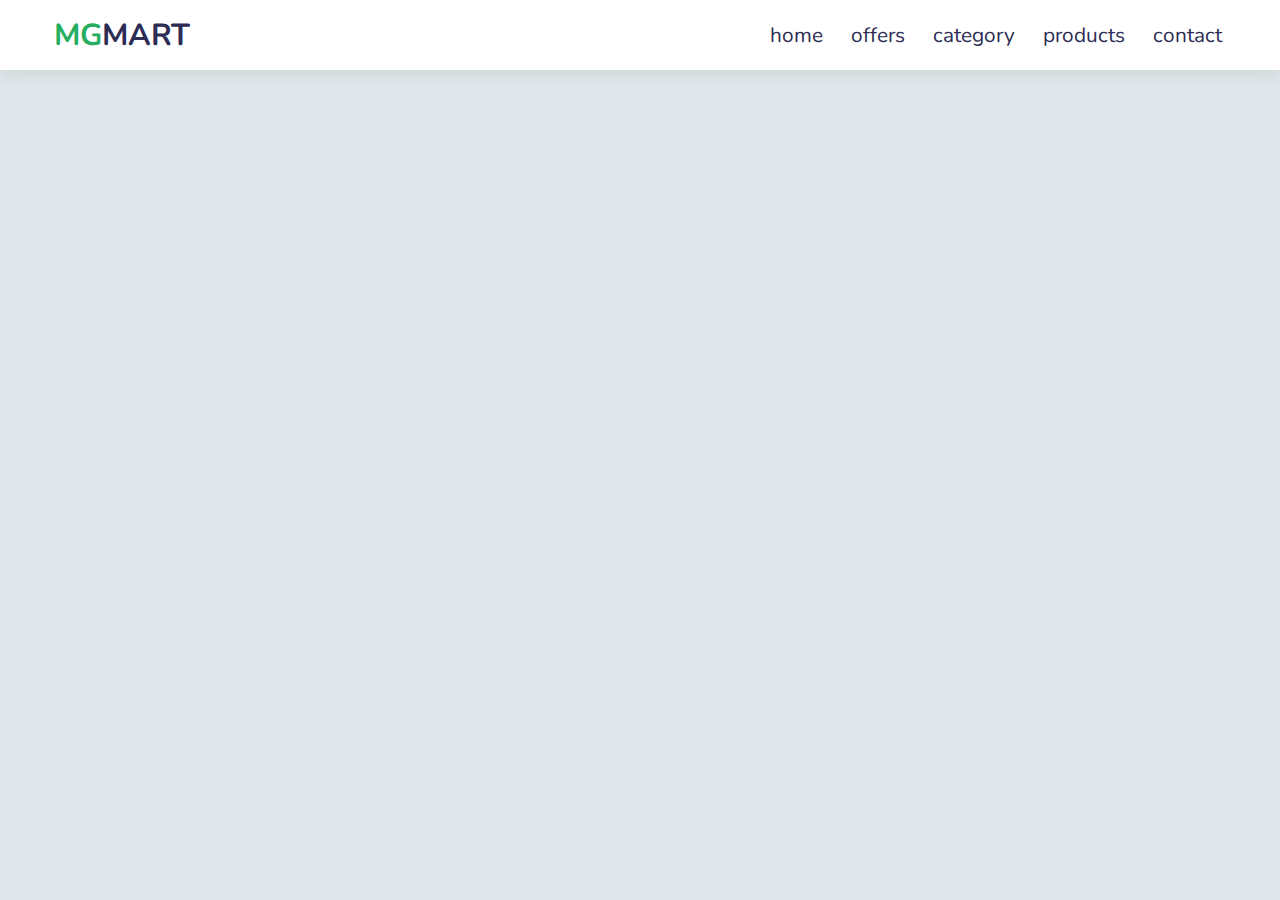
<file: project/masterPage/MasterSignU-In.html>
<!DOCTYPE html>
<html lang="en">
  <head>
    <meta charset="UTF-8" />
    <meta name="viewport" content="width=device-width, initial-scale=1.0" />
    <title>MasterPage Sign Up-In</title>
    <!-- ==== css ==== -->

    <!-- ==== masterPage css ==== -->
    <link rel="stylesheet" href="/project/masterPage/masterSignUp-In.css" />

    <!-- ==== font awsome css ==== -->
    <link
      rel="stylesheet"
      href="https://cdnjs.cloudflare.com/ajax/libs/font-awesome/6.5.2/css/all.min.css"
    />
  </head>
  <body>
    <div class="main-container">
      <!-- ==== navbar ==== -->
      <div class="navbar">
        <div class="logo">
          <h3>MG<span>MART</span></h3>
        </div>

        <div id="menu-bar" class="fas fa-bars"></div>
        <div class="menu">
          <ul>
            <li><a href="#home" class="nav-item active">home</a></li>
            <li><a href="#top-offers" class="nav-item">offers</a></li>
            <li><a href="#category" class="nav-item">category</a></li>
            <li><a href="#" class="nav-item">products</a></li>
            <li><a href="#" class="nav-item">contact</a></li>
          </ul>
        </div>

        <!-- <div class="search-box">
        <input
          type="text"
          class="search-input"
          placeholder="Search for products..."
        />
        <div class="search-icon">
          <i class="fa-solid fa-magnifying-glass"></i>
        </div>
      </div> -->

        <!-- <div class="buttons">
        <div class="btn cart" id="cart">
          <i class="fa-solid fa-cart-shopping"></i>
        </div>

        <a href="/project/signIn-LogIn/signUp.html" >
        <div class="btn whistle" id="whistle">
          <i class="fa-regular fa-heart"></i>
        </div>
      </a>
      </div> -->
      </div>

      <!-- ==== form ===== -->
      <!-- <div class="container">
        
      </div> -->

      <!-- footer start -->
      <!-- <div class="footer">
      <div class="content">
        <div class="left">
          <div class="logo">
            <h3>MG<span>MART</span></h3>
          </div>
          <p>
            Lorem ipsum dolor sit amet consectetur adipisicing elit. Aliquam
            neque in voluptatem unde.
          </p>
          <div class="media">
            <i class="fa-brands fa-instagram"></i>
            <i class="fa-brands fa-facebook-f"></i>
            <i class="fa-brands fa-twitter"></i>
            <i class="fa-brands fa-linkedin"></i>
          </div>
        </div>

        <div class="right">
          <div class="box">
            <h3>our locations</h3>
            <ul>
              <li><a href="#">India</a></li>
              <li><a href="#">USA</a></li>
              <li><a href="#">France</a></li>
              <li><a href="#">Japan</a></li>
              <li><a href="#">Russia</a></li>
            </ul>
          </div>

          <div class="box">
            <h3>quick links</h3>
            <ul>
              <li><a href="#home">Home</a></li>
              <li><a href="#category">Category</a></li>
              <li><a href="#product">Products</a></li>
              <li><a href="#deal">Deal</a></li>
              <li><a href="#contact">Conatct</a></li>
            </ul>
          </div>

          <div class="box">
            <h3>download app</h3>
            <ul>
              <li><a href="#">Google play</a></li>
              <li><a href="#">window xp</a></li>
              <li><a href="#">app store</a></li>
            </ul>
          </div>
        </div>
      </div>

      <div class="footer-bottom">&copy;copyright reserved</div>
    </div> -->
      <!-- footer end -->
    </div>

   <script src="/project/masterPage/masterJS.js"></script>
  </body>
</html>
</file>
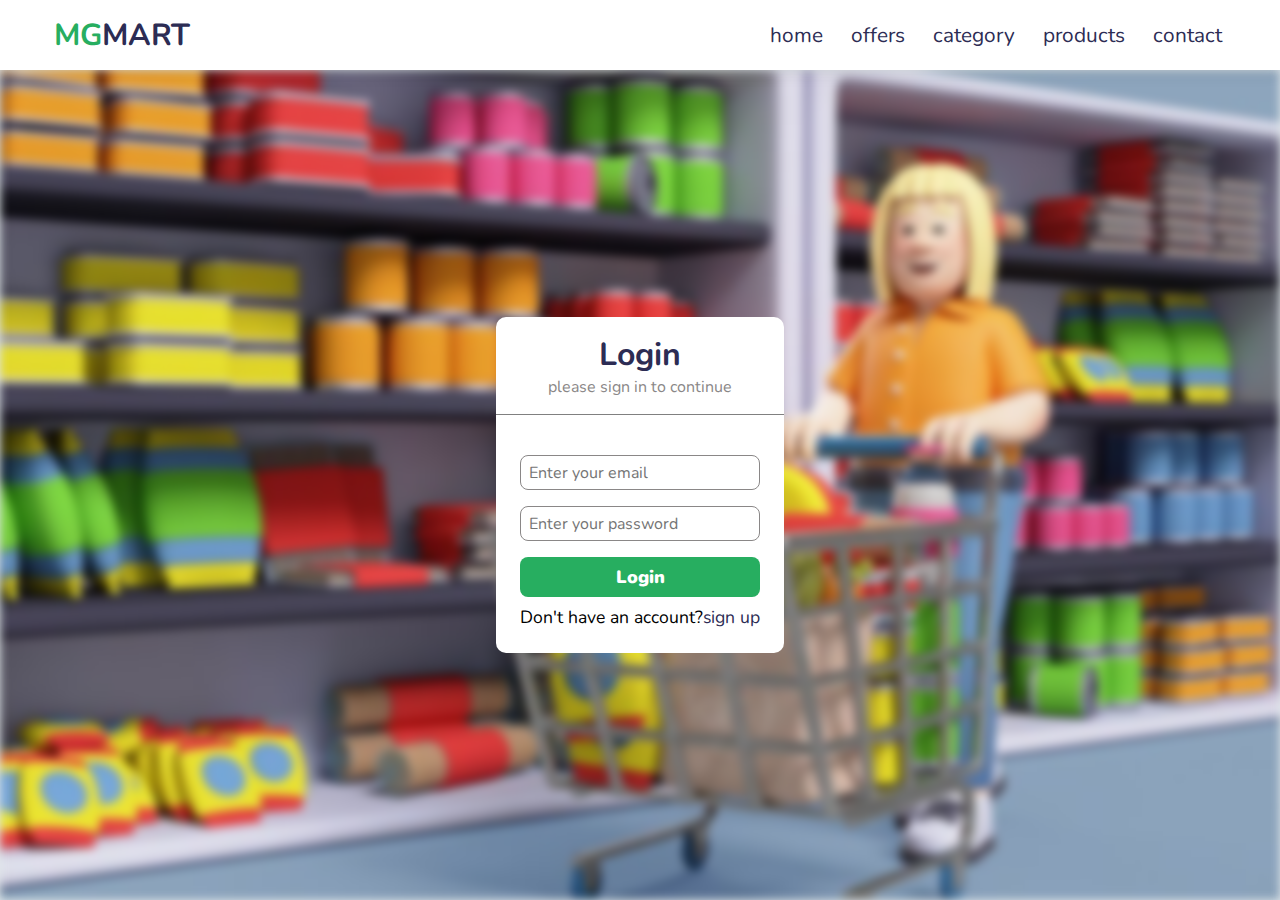
<file: project/signIn-LogIn/signIn.html>
<!DOCTYPE html>
<html lang="en">
  <head>
    <meta charset="UTF-8" />
    <meta name="viewport" content="width=device-width, initial-scale=1.0" />
    <title>Sign Up</title>
    <!-- ==== css ==== -->
    <link rel="stylesheet" href="/project/signIn-LogIn/signUp.css" />

    <!-- ==== masterPage css ==== -->
    <link rel="stylesheet" href="/project/masterPage/masterSignUp-In.css" />

    <!-- ==== font awsome css ==== -->
    <link
      rel="stylesheet"
      href="https://cdnjs.cloudflare.com/ajax/libs/font-awesome/6.5.2/css/all.min.css"
    />
  </head>
  <body>
    <div class="main-container">
      <!-- ==== navbar ==== -->
      <div class="navbar">
        <div class="logo">
          <h3>MG<span>MART</span></h3>
        </div>

        <div id="menu-bar" class="fas fa-bars"></div>
        <div class="menu">
          <ul>
            <li><a href="#home" class="nav-item active">home</a></li>
            <li><a href="#top-offers" class="nav-item">offers</a></li>
            <li><a href="#category" class="nav-item">category</a></li>
            <li><a href="#" class="nav-item">products</a></li>
            <li><a href="#" class="nav-item">contact</a></li>
          </ul>
        </div>

        <!-- <div class="search-box">
        <input
          type="text"
          class="search-input"
          placeholder="Search for products..."
        />
        <div class="search-icon">
          <i class="fa-solid fa-magnifying-glass"></i>
        </div>
      </div> -->

        <!-- <div class="buttons">
        <div class="btn cart" id="cart">
          <i class="fa-solid fa-cart-shopping"></i>
        </div>

        <a href="/project/signIn-LogIn/signUp.html" >
        <div class="btn whistle" id="whistle">
          <i class="fa-regular fa-heart"></i>
        </div>
      </a>
      </div> -->
      </div>

      <!-- ==== form ===== -->
      <div class="container">
        <div class="bg-image"></div>
        <div class="center">
          <div class="heading">
            <h3>Login</h3>
            <span>please sign in to continue</span>
          </div>

          <form>

            <div class="data-field">
              <input type="email" placeholder="Enter your email" />
            </div>

            <div class="data-field">
              <input
                type="password"
                name="password"
                placeholder="Enter your password"
              />
            </div>

            

            <div class="sign-btn btn">Login</div>

            

            <div class="log-in-link" id="log-in-link">
              <p>Don't have an account?<a href="/project/signIn-LogIn/signUp.html">sign up</a></p>
            </div>
          </form>
        </div>
      </div>

      <!-- footer start -->
      <!-- <div class="footer">
      <div class="content">
        <div class="left">
          <div class="logo">
            <h3>MG<span>MART</span></h3>
          </div>
          <p>
            Lorem ipsum dolor sit amet consectetur adipisicing elit. Aliquam
            neque in voluptatem unde.
          </p>
          <div class="media">
            <i class="fa-brands fa-instagram"></i>
            <i class="fa-brands fa-facebook-f"></i>
            <i class="fa-brands fa-twitter"></i>
            <i class="fa-brands fa-linkedin"></i>
          </div>
        </div>

        <div class="right">
          <div class="box">
            <h3>our locations</h3>
            <ul>
              <li><a href="#">India</a></li>
              <li><a href="#">USA</a></li>
              <li><a href="#">France</a></li>
              <li><a href="#">Japan</a></li>
              <li><a href="#">Russia</a></li>
            </ul>
          </div>

          <div class="box">
            <h3>quick links</h3>
            <ul>
              <li><a href="#home">Home</a></li>
              <li><a href="#category">Category</a></li>
              <li><a href="#product">Products</a></li>
              <li><a href="#deal">Deal</a></li>
              <li><a href="#contact">Conatct</a></li>
            </ul>
          </div>

          <div class="box">
            <h3>download app</h3>
            <ul>
              <li><a href="#">Google play</a></li>
              <li><a href="#">window xp</a></li>
              <li><a href="#">app store</a></li>
            </ul>
          </div>
        </div>
      </div>

      <div class="footer-bottom">&copy;copyright reserved</div>
    </div> -->
      <!-- footer end -->
    </div>

    <script src="/project/masterPage/masterJS.js"></script>
  </body>
</html>
</file>
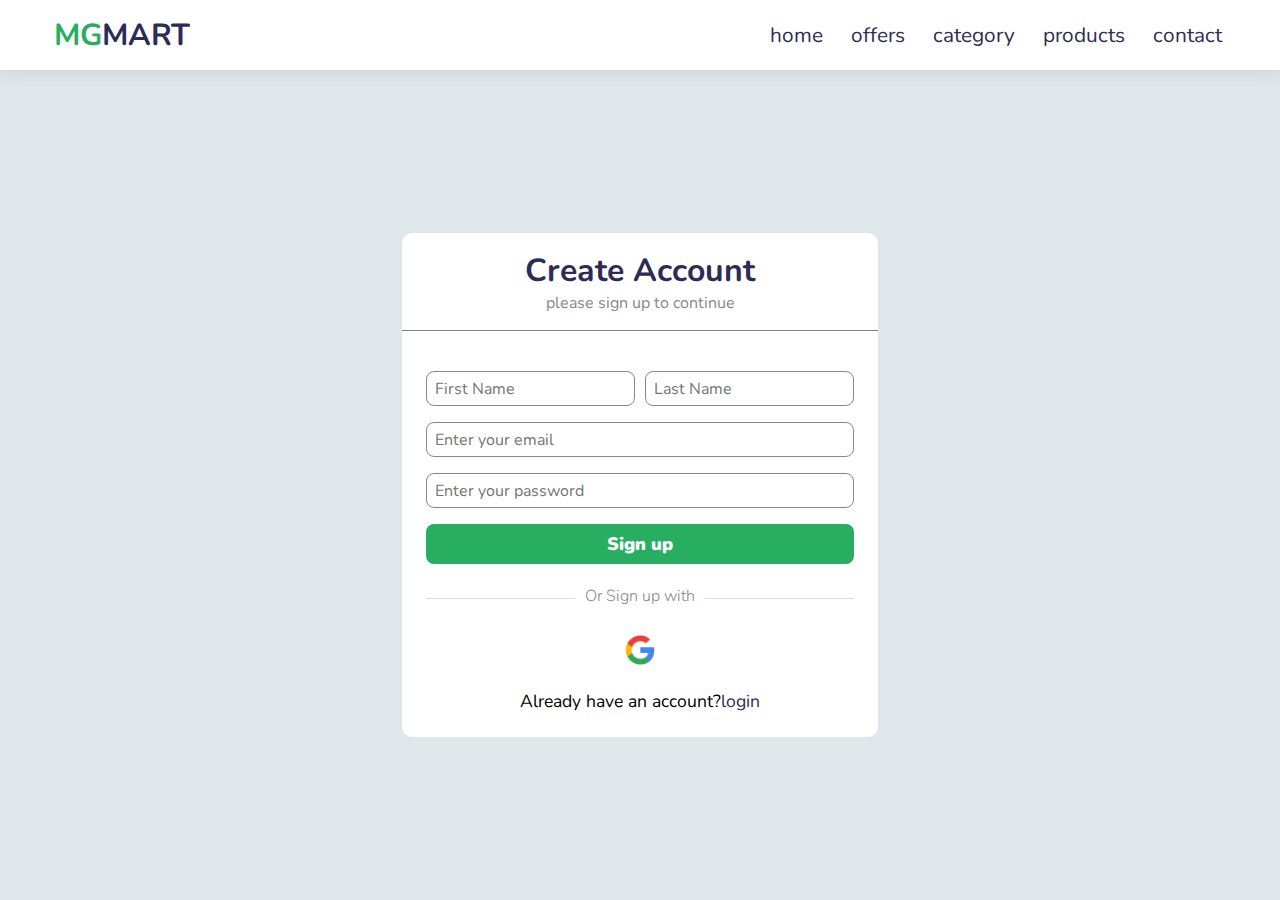
<file: project/signIn-LogIn/signUp.html>
<!DOCTYPE html>
<html lang="en">
  <head>
    <meta charset="UTF-8" />
    <meta name="viewport" content="width=device-width, initial-scale=1.0" />
    <title>Sign Up</title>
    <!-- ==== css ==== -->
    <link rel="stylesheet" href="/project/signIn-LogIn/signUp.css" />

    <!-- ==== masterPage css ==== -->
    <link rel="stylesheet" href="/project/masterPage/masterSignUp-In.css" />

    <!-- ==== font awsome css ==== -->
    <link
      rel="stylesheet"
      href="https://cdnjs.cloudflare.com/ajax/libs/font-awesome/6.5.2/css/all.min.css"
    />
  </head>
  <body>
    <div class="main-container">
      <!-- ==== navbar ==== -->
      <div class="navbar">
        <div class="logo">
          <h3>MG<span>MART</span></h3>
        </div>

        <div id="menu-bar" class="fas fa-bars"></div>
        <div class="menu">
          <ul>
            <li><a href="#home" class="nav-item active">home</a></li>
            <li><a href="#top-offers" class="nav-item">offers</a></li>
            <li><a href="#category" class="nav-item">category</a></li>
            <li><a href="#" class="nav-item">products</a></li>
            <li><a href="#" class="nav-item">contact</a></li>
          </ul>
        </div>

        <!-- <div class="search-box">
        <input
          type="text"
          class="search-input"
          placeholder="Search for products..."
        />
        <div class="search-icon">
          <i class="fa-solid fa-magnifying-glass"></i>
        </div>
      </div> -->

        <!-- <div class="buttons">
        <div class="btn cart" id="cart">
          <i class="fa-solid fa-cart-shopping"></i>
        </div>

        <a href="/project/signIn-LogIn/signUp.html" >
        <div class="btn whistle" id="whistle">
          <i class="fa-regular fa-heart"></i>
        </div>
      </a>
      </div> -->
      </div>

      <!-- ==== form ===== -->
      <div class="container">
        <div class="center">
          <div class="heading">
            <h3>Create Account</h3>
            <span>please sign up to continue</span>
          </div>

          <form>
            <div class="data-field">
              <div class="name">
                <input type="text" placeholder="First Name" />
                <input type="text" placeholder="Last Name" />
              </div>
            </div>

            <div class="data-field">
              <input type="email" placeholder="Enter your email" />
            </div>

            <div class="data-field">
              <input
                type="password"
                name="password"
                placeholder="Enter your password"
              />
            </div>

            <!-- <div class="data-field">
              <input
                type="address"
                name="address"
                placeholder="Enter your delivery address"
              />
            </div> -->

            <div class="sign-btn btn">Sign up</div>

            <div class="sign-up-with">
              <h2><span>Or Sign up with</span></h2>
              <div class="signUp-links">
                <div class="link-1">
                  <img src="/project/signIn-LogIn/google-logo.png" alt="">
                </div>
              </div>
            </div>

            <div class="log-in-link" id="log-in-link">
              <p>Already have an account?<a href="/project/signIn-LogIn/signIn.html">login</a></p>
            </div>
          </form>
        </div>
      </div>

      <!-- footer start -->
      <!-- <div class="footer">
      <div class="content">
        <div class="left">
          <div class="logo">
            <h3>MG<span>MART</span></h3>
          </div>
          <p>
            Lorem ipsum dolor sit amet consectetur adipisicing elit. Aliquam
            neque in voluptatem unde.
          </p>
          <div class="media">
            <i class="fa-brands fa-instagram"></i>
            <i class="fa-brands fa-facebook-f"></i>
            <i class="fa-brands fa-twitter"></i>
            <i class="fa-brands fa-linkedin"></i>
          </div>
        </div>

        <div class="right">
          <div class="box">
            <h3>our locations</h3>
            <ul>
              <li><a href="#">India</a></li>
              <li><a href="#">USA</a></li>
              <li><a href="#">France</a></li>
              <li><a href="#">Japan</a></li>
              <li><a href="#">Russia</a></li>
            </ul>
          </div>

          <div class="box">
            <h3>quick links</h3>
            <ul>
              <li><a href="#home">Home</a></li>
              <li><a href="#category">Category</a></li>
              <li><a href="#product">Products</a></li>
              <li><a href="#deal">Deal</a></li>
              <li><a href="#contact">Conatct</a></li>
            </ul>
          </div>

          <div class="box">
            <h3>download app</h3>
            <ul>
              <li><a href="#">Google play</a></li>
              <li><a href="#">window xp</a></li>
              <li><a href="#">app store</a></li>
            </ul>
          </div>
        </div>
      </div>

      <div class="footer-bottom">&copy;copyright reserved</div>
    </div> -->
      <!-- footer end -->
    </div>

    <script src="/project/masterPage/masterJS.js"></script>
  </body>
</html>
</file>
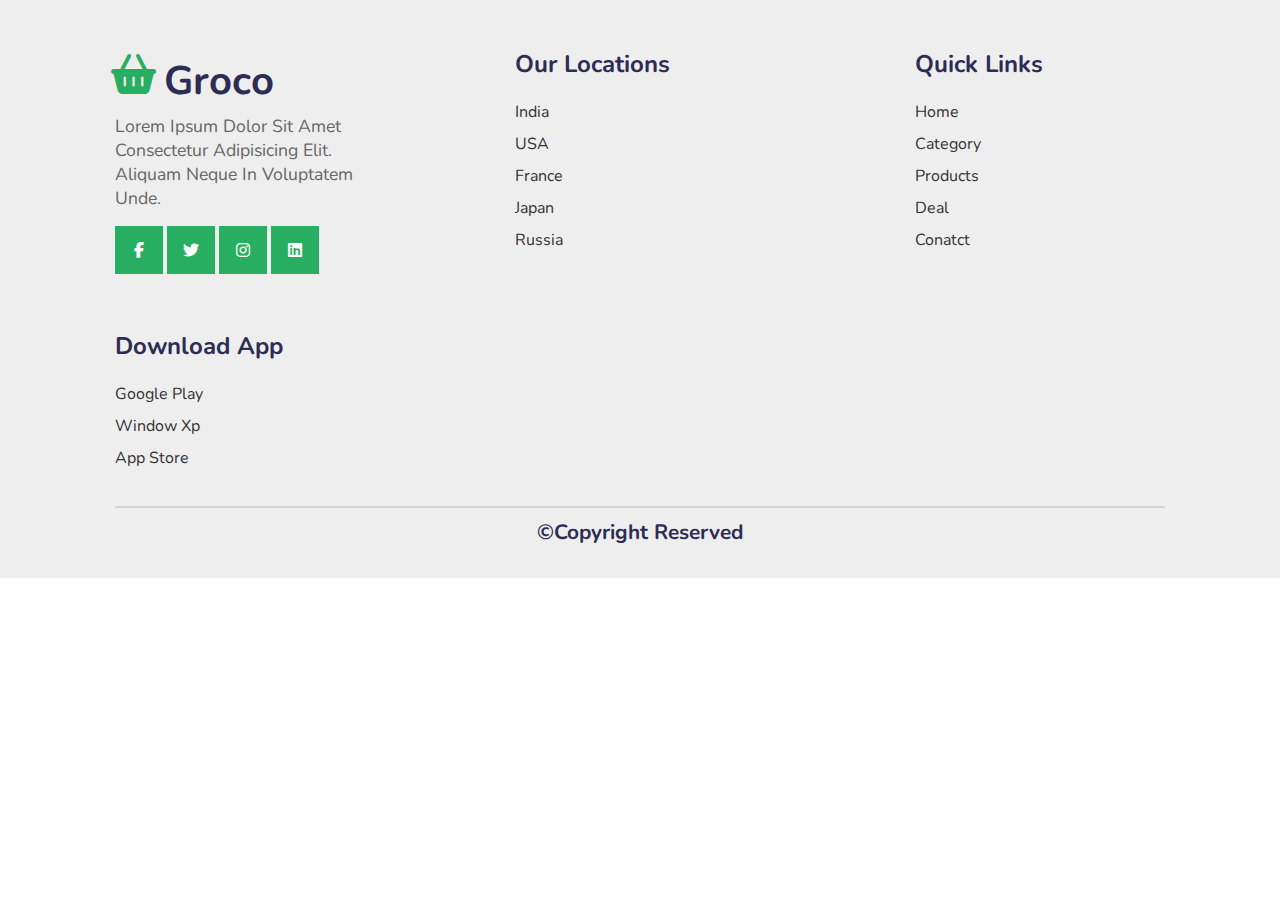
<file: project/main/footer/footer.html>
<!DOCTYPE html>
<html lang="en">
  <head>
    <meta charset="UTF-8" />
    <meta name="viewport" content="width=device-width, initial-scale=1.0" />
    <title>Document</title>

    <!-- css link -->
     <link rel="stylesheet" href="/project/main/footer/footer.css">

    <!-- font awesome -->
    <link
      rel="stylesheet"
      href="https://cdnjs.cloudflare.com/ajax/libs/font-awesome/6.5.2/css/all.min.css"
    />

  </head>
  <body>
    <section class="footer">
        <div class="box-container">
          <div class="box">
            <a href="" class="logo"
              ><i class="fas fa-shopping-basket"></i>groco</a
            >
            <p>
              Lorem ipsum dolor sit amet consectetur adipisicing elit. Aliquam
              neque in voluptatem unde.
            </p>
            <div class="social-media">
              <a href="#" class="butn fab fa-facebook-f"></a>
              <a href="#" class="butn fab fa-twitter"></a>
              <a href="#" class="butn fab fa-instagram"></a>
              <a href="#" class="butn fab fa-linkedin"></a>
            </div>
          </div>
  
          <div class="box">
            <h3>our locations</h3>
            <ul>
              <li><a href="#">India</a></li>
              <li><a href="#">USA</a></li>
              <li><a href="#">France</a></li>
              <li><a href="#">Japan</a></li>
              <li><a href="#">Russia</a></li>
            </ul>
          </div>
  
          <div class="box">
            <h3>quick links</h3>
            <ul>
              <li><a href="#home">Home</a></li>
              <li><a href="#category">Category</a></li>
              <li><a href="#product">Products</a></li>
              <li><a href="#deal">Deal</a></li>
              <li><a href="#contact">Conatct</a></li>
            </ul>
          </div>
  
          <div class="box">
            <h3>download app</h3>
            <ul>
              <li><a href="#">Google play</a></li>
              <li><a href="#">window xp</a></li>
              <li><a href="#">app store</a></li>
            </ul>
          </div>
        </div>
  
        <div class="footer-bottom">&copy;copyright reserved</div>
      </section>
  </body>
</html>
</file>
<file: project/masterPage/masterSignUp-In.css>
@import url("https://fonts.googleapis.com/css2?family=Nunito:wght@100;200;300;400;500;600;700;800;900&display=swap");

:root {
  --green: #27ae60;
  --black: #2c2c54;
}

* {
  margin: 0;
  padding: 0;
  box-sizing: border-box;
  font-family: "Nunito", sans-serif;
  text-decoration: none;
  transition: all ease 0.2s;
}

body{
  background-color: #e0e7ea;
  overflow-x: hidden;
}

.main-container{
  min-height: 100vh;
}

span{
  color: var(--black);
}


.navbar{
  height: 70px;
  padding: 0 3rem;
  background-color: #fff;
  display: flex;
  align-items: center;
  justify-content: space-between;
  box-shadow: 0 0.1rem 1rem rgba(0, 0, 0, 0.1);
  /* background-color: #eee; */
  position: relative;
  background-color: #fff;
}

.navbar .logo {
  padding: 6px;
  cursor: pointer;
}

.navbar .logo h3{
  font-size: 1.9rem;
  color: var(--green);

}

.navbar .menu ul{
  display: flex;
  gap: 0.5rem;
}

.navbar .menu ul li{
  list-style: none;
}

.navbar .menu ul li a {
  position: relative;
  font-size: 1.3rem;
  padding: 4px 10px;
  color: var(--black);
  border-radius: 10px;
}

.navbar .menu ul li a:hover {
  background-color: var(--green);
  color: #fff;
}

/* .navbar .menu ul li a::after {
  position: absolute;
  left: 0;
  bottom: -2px;
  content: "";
  display: block;
  width: 0;
  height: 2px;
  background-color: var(--green);
  transition: transform 0.3s ease; 
} */

/* .navbar .menu ul li a:hover::after {
  width: 100%;
} */

.search-box{
  display: flex;
  height: 40px;
  width: 300px;
  /* background-color: red; */
  border: 1px solid #eee;
}

.search-box .search-input{
  width: 100%;
  padding-left: 10px;
  font-size: 16px;outline: none;
  border: none;
}

.search-box .search-icon{
   display: flex;
   justify-content: center;
   align-items: center;
   width: 45px;
   background-color: var(--green);
   cursor: pointer;
}

.search-box .search-icon:hover{
  background-color: var(--black);
}

.search-box .search-icon i{
  color: #fff;
}


.buttons{
  display: flex;
  gap: 2rem;
  padding: 6px;
}

.buttons .btn{
  color: var(--black);
  cursor: pointer;
  font-size: 1.3rem;
}

.buttons .btn:hover{
  color: var(--green);
}

#menu-bar{
  font-size: 2rem;
  border-radius: .5rem;
  border: .1rem solid var(--black);
  padding: .3rem .8rem;
  cursor: pointer;
  display: none;
}


.container{
  padding: 2rem 0px;
  min-height: calc(100vh - 70px);
  display: flex;
  justify-content: center;
  align-items: center;
  position: relative;
}

.bg-image{
  position: absolute;
  top: 0;
  left: 0;
  width: 100%;
  height: 100%;
  background-image: url(/project/images/form.jpg);
  background-repeat: no-repeat;
  background-size: cover;
  background-position: center;
  filter: grayscale(10px);
  filter: blur(5px);
  z-index: -1000;
}

.footer {
  background-color: #eee;
  padding: 30px 9%;
}

.footer .content {
  display: flex;
  border-bottom: 5px solid #fff;
  padding-bottom: 1rem;
}

.footer .content .left {
  max-width: 25%;
}

.footer .content .left p {
  font-size: 1.1rem;
}

.footer .content .left .media {
  padding-top: 1rem;
}

.footer .content .left .media i {
  background-color: var(--green);
  color: #fff;
  padding: 15px 15px;
  cursor: pointer;
}

.footer .content .left .media i:hover {
  background-color: var(--black);
}

.footer .content .right {
  text-transform: capitalize;
  width: 100%;
  padding: 0 1rem;
  display: flex;
  justify-content: space-between;
}

.footer .content .right h3 {
  color: var(--black);
  font-size: 2rem;
}

.footer .content .right ul {
  padding-top: 1rem;
}

.footer .content .right ul li {
  list-style: none;
  line-height: 2rem;
}

.footer .content .right ul li a {
  color: var(--black);
}

.footer .footer-bottom {
  display: flex;
  justify-content: center;
  font-size: 1.3rem;
  font-weight: bolder;
  color: var(--black);
  padding: 10px 0 0 0;
}


/* .bg-image{
  background-image: url(/project/images/form.jpg) ;
  filter: blur(10px);
  -webkit-filter: blur(8px);
  height: 100%;
  width: 100%;
} */


/* Media Queries for Responsive Design */
@media(max-width:1200px){

   
}

@media(max-width:991px){

  .navbar{
    padding: .5rem 1.5rem;
  }


}

@media(max-width:768px){

  #menu-bar{
    display: initial;
  }
  
  
  .navbar .menu{
    position: absolute;
    top:100%; left: 0; right: 0;
    background-color: var(--black);
    display: none;
    z-index: 1000;
  }

  .menu.active{
    display: block;
    
  }

  .navbar .menu ul {
    flex-direction: column;
    gap: 0;
   }
 
   .navbar .menu ul li a{
    /* color: #fff; */
     font-size: 1.5rem;
     display: block;
     text-align: center;
     background-color: #fff;
     padding: .1rem;
     margin: .5rem 3rem;
   }
  
}

@media(max-width:450px){

  

}
</file>
<file: project/signIn-LogIn/signUp.css>
@import url("https://fonts.googleapis.com/css2?family=Nunito:wght@100;200;300;400;500;600;700;800;900&display=swap");

:root {
  --green: #27ae60;
  --black: #2c2c54;
}

* {
  margin: 0;
  padding: 0;
  box-sizing: border-box;
  font-family: "Nunito", sans-serif;
  text-decoration: none;
  transition: all ease 0.2s;
}

.navbar .menu ul li a.active-1 {
  background-color: var(--green);
  color: #fff;
 }


.center{
  background-color: #fff;
  /* padding: 10px; */
  border-radius: 10px;
}

.center .heading{
  text-align: center;
  padding: 1rem 0px;
  border-bottom: 1px solid gray;
}

.center .heading  h3{
  font-size: 2rem;
  color: var(--black);
}

.center .heading  span{
  color: #8a8787;
}

form{
   padding: 1.5rem;
}

form .data-field {
  margin-top: 1rem;
}

form .data-field .name{
  display: flex;
  gap: 10px;
}

form .data-field input[type="text"],
[type="email"],
[type="password"],
[type="address"]{
  width: 100%;
  height: 35px;
  outline: none;
  border: 1px solid #8a8787;
  border-radius: 8px;
  padding-left: 8px;
  font-size: 16px;
}

.btn{
  background-color: var(--green);
  text-align: center;
  color: #fff;
  margin-top: 1rem;
  padding: 8px 0px;
  cursor: pointer;
  border-radius: 8px;
  font-size: 18px;
  font-weight: 900;
}

.btn:hover{
  background-color: var(--black);
}


.sign-up-with{
  margin-top: 2rem;
}
.sign-up-with h2 {
  font-size: 1rem;
  width: 100%; 
  text-align: center; 
  border-bottom: 1px solid #ddd; 
  line-height: 0.1em;
  margin: 10px 0 20px; 
  font-weight: 300;
} 

.sign-up-with h2 span { 
  color: #8a8787;
   background:#fff; 
   padding:0 10px; 
}

.signUp-links{
  display: flex;
  justify-content: center;
  align-items: center;
  padding: 1rem;
}

.signUp-links .link-1{
  cursor: pointer;
  width: 30px;
   height: 30px;
  /* background-color: red; */
}

.signUp-links .link-1 img{
   width: 100%;
   height: 100%;
}

.log-in-link{
   /* background-color: red; */
   text-align: center;
   margin-top: .5rem;
   font-size: 1.1rem;
  }
  
  .log-in-link a{
  color: var(--black);
}

.log-in-link a:hover{
  text-decoration: underline;
}


/* Media Queries for Responsive Design */

@media(max-width:1200px){

   
}

@media(max-width:991px){

 
  


}

@media(max-width:768px){

    .center{
      /* width: 600px; */
    }

}

@media(max-width:684px){

  .center{

    /* background-color: transparent; */
  }
  .center .left-side{
    display: none;
  }

  .center .signUp-form{
    background-color: #fff;
  }

}

@media(max-width:490px){
  .center{
    width: 350px;
  }
}

@media(max-width:390px){
  .center{
    width: 300px;
  }
}
</file>
<file: project/main/footer/footer.css>
@import url("https://fonts.googleapis.com/css2?family=Nunito:wght@100;200;300;400;500;600;700;800;900&display=swap");

:root {
  --green: #27ae60;
  --black: #2c2c54;
}

* {
  margin: 0;
  padding: 0;
  box-sizing: border-box;
  font-family: "Nunito", sans-serif;
  text-decoration: none;
  list-style: none;
  text-transform: capitalize;
  transition: all 0.2s linear;
}

html {
  min-height: 100vh;
  scroll-padding-top: 3rem;
  scroll-behavior: smooth;
}

section {
  padding: 2rem 9%;
}

.logo {
  /* background-color: red; */
  display: flex;
  font-size: 2.5rem;
  font-weight: bolder;
  padding: 6px;
  color: var(--black);
  cursor: pointer;
}

.logo i {
  padding-right: 0.5rem;
  color: var(--green);
}

/* footer start */
.footer {
  text-transform: capitalize;
  background-color: #eee;
  /* padding: 30px 9%; */
  overflow: hidden;
}

.footer .box-container {
  display: flex;
  justify-content: space-between;
  gap: 1.5rem;
  flex-wrap: wrap;
  /* border-bottom: 5px solid #fff;
    padding-bottom: 1rem; */
}

.footer .box-container .box {
  padding: 1rem 0;
  width: 250px;
}

.footer .box-container .box .logo {
  font-size: 2.5rem;
  font-weight: 700;
  margin-left: -10px;
}

.footer .box-container .box p {
  font-size: 1.1rem;
  color: #666;
}

.footer .box-container .box .social-media {
  padding-top: 1rem;
}

.footer .box-container .box .social-media a {
  background-color: var(--green);
  color: #fff;
  padding: 0px;
  height: 3rem;
  width: 3rem;
  line-height: 3rem;
  text-align: center;
  cursor: pointer;
}

.footer .box-container .box .social-media a:hover {
  background-color: var(--black);
}

.footer .box-container .box h3 {
  color: var(--black);
  font-size: 1.5rem;
}

.footer .box-container .box ul {
  padding-top: 1rem;
}

.footer .box-container .box ul li {
  list-style: none;
  line-height: 2rem;
}

.footer .box-container .box ul li a {
  color: #333;
}

.footer .box-container .box ul li a:hover {
  color: var(--green);
  text-decoration: underline;
}

.footer .footer-bottom {
  display: flex;
  justify-content: center;
  font-size: 1.3rem;
  font-weight: bolder;
  color: var(--black);
  padding: 10px 0 0 0;
  border-top: 0.15rem solid rgba(0, 0, 0, 0.1);
  margin-top: 1rem;
}
/* footer end */
</file>
